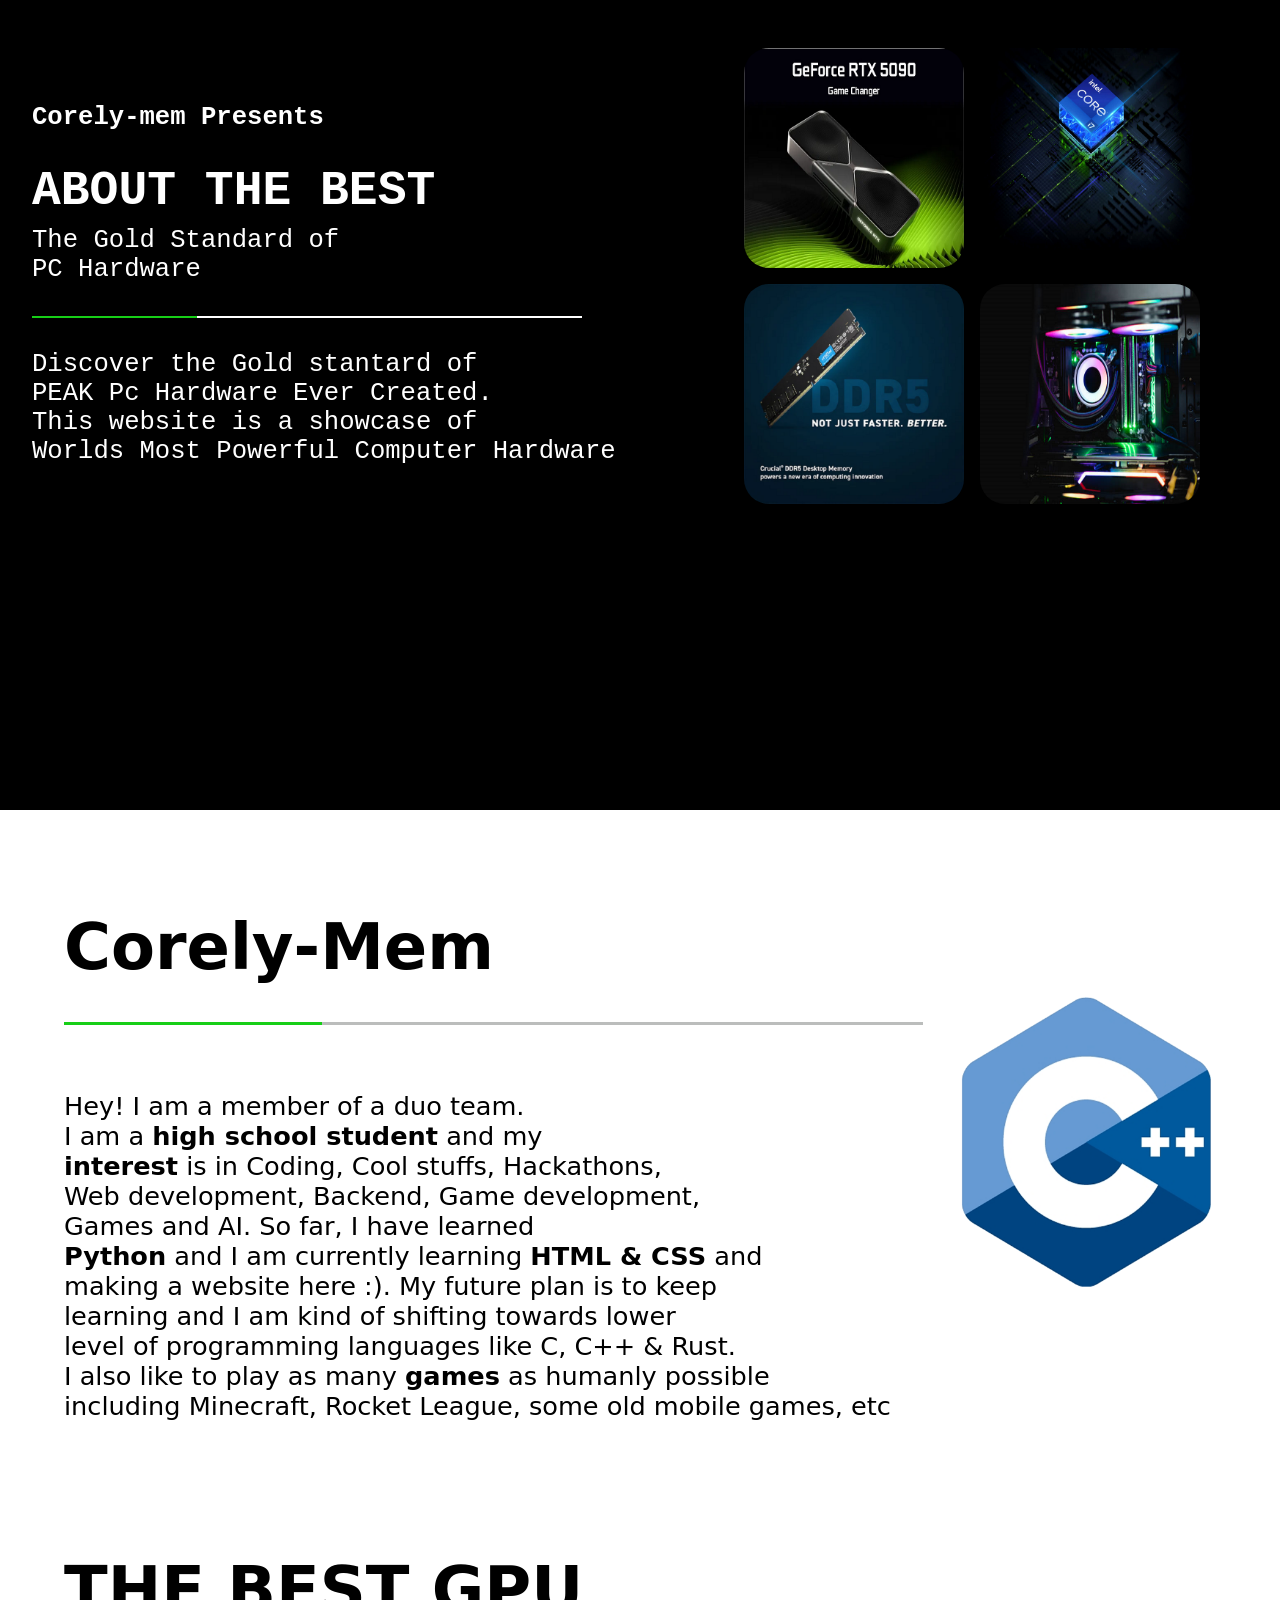
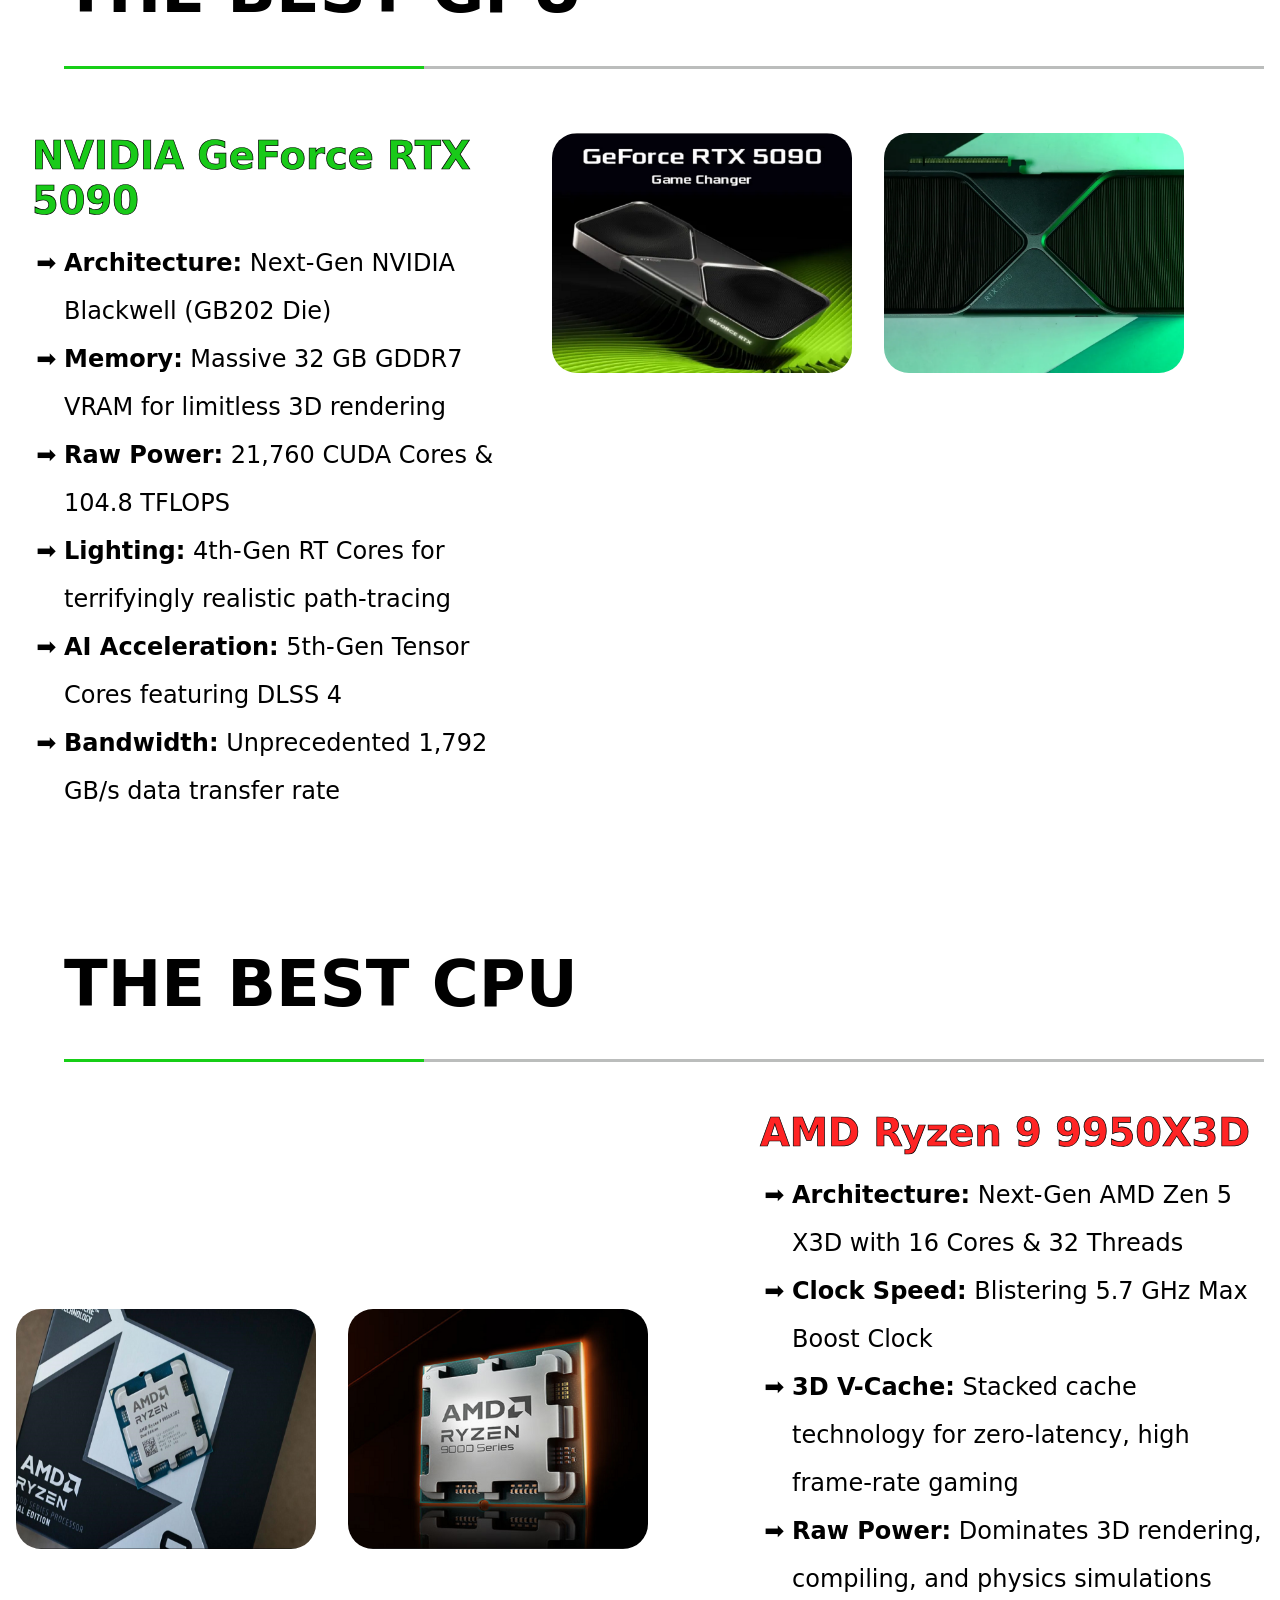
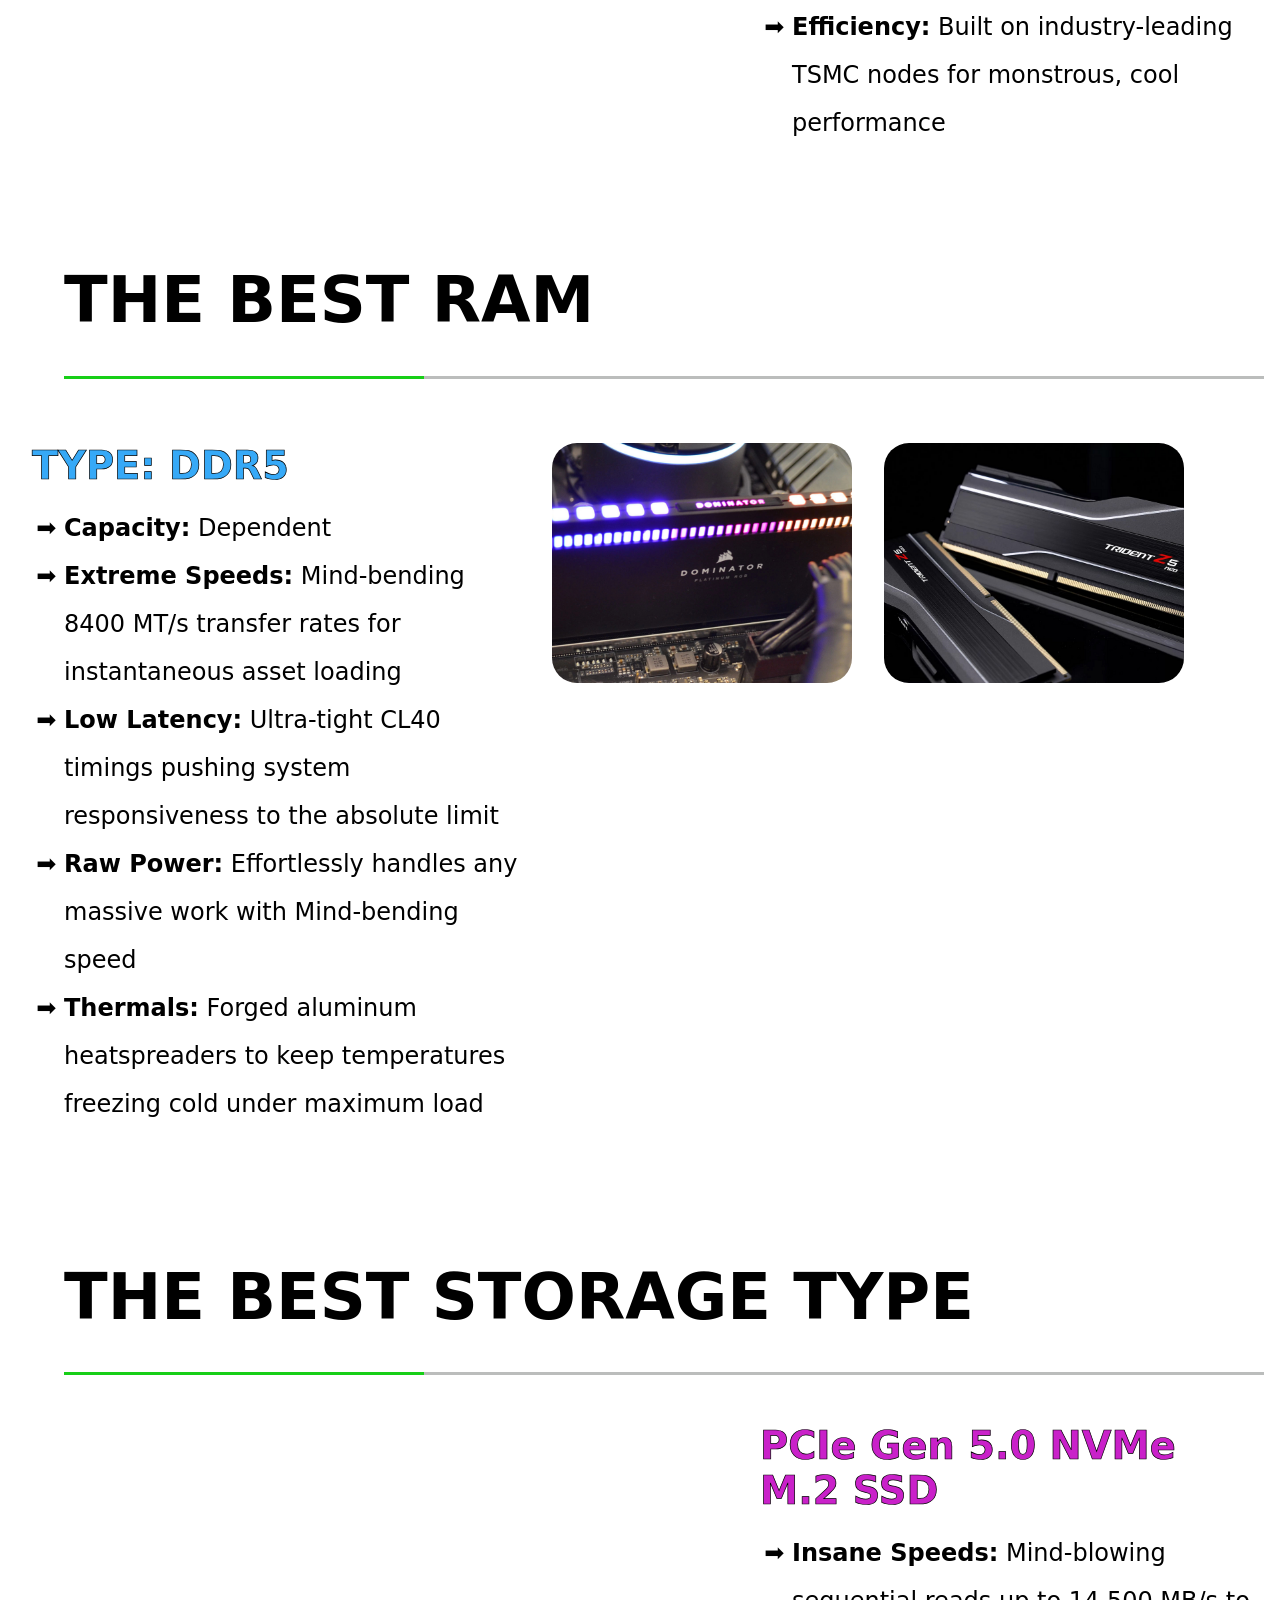
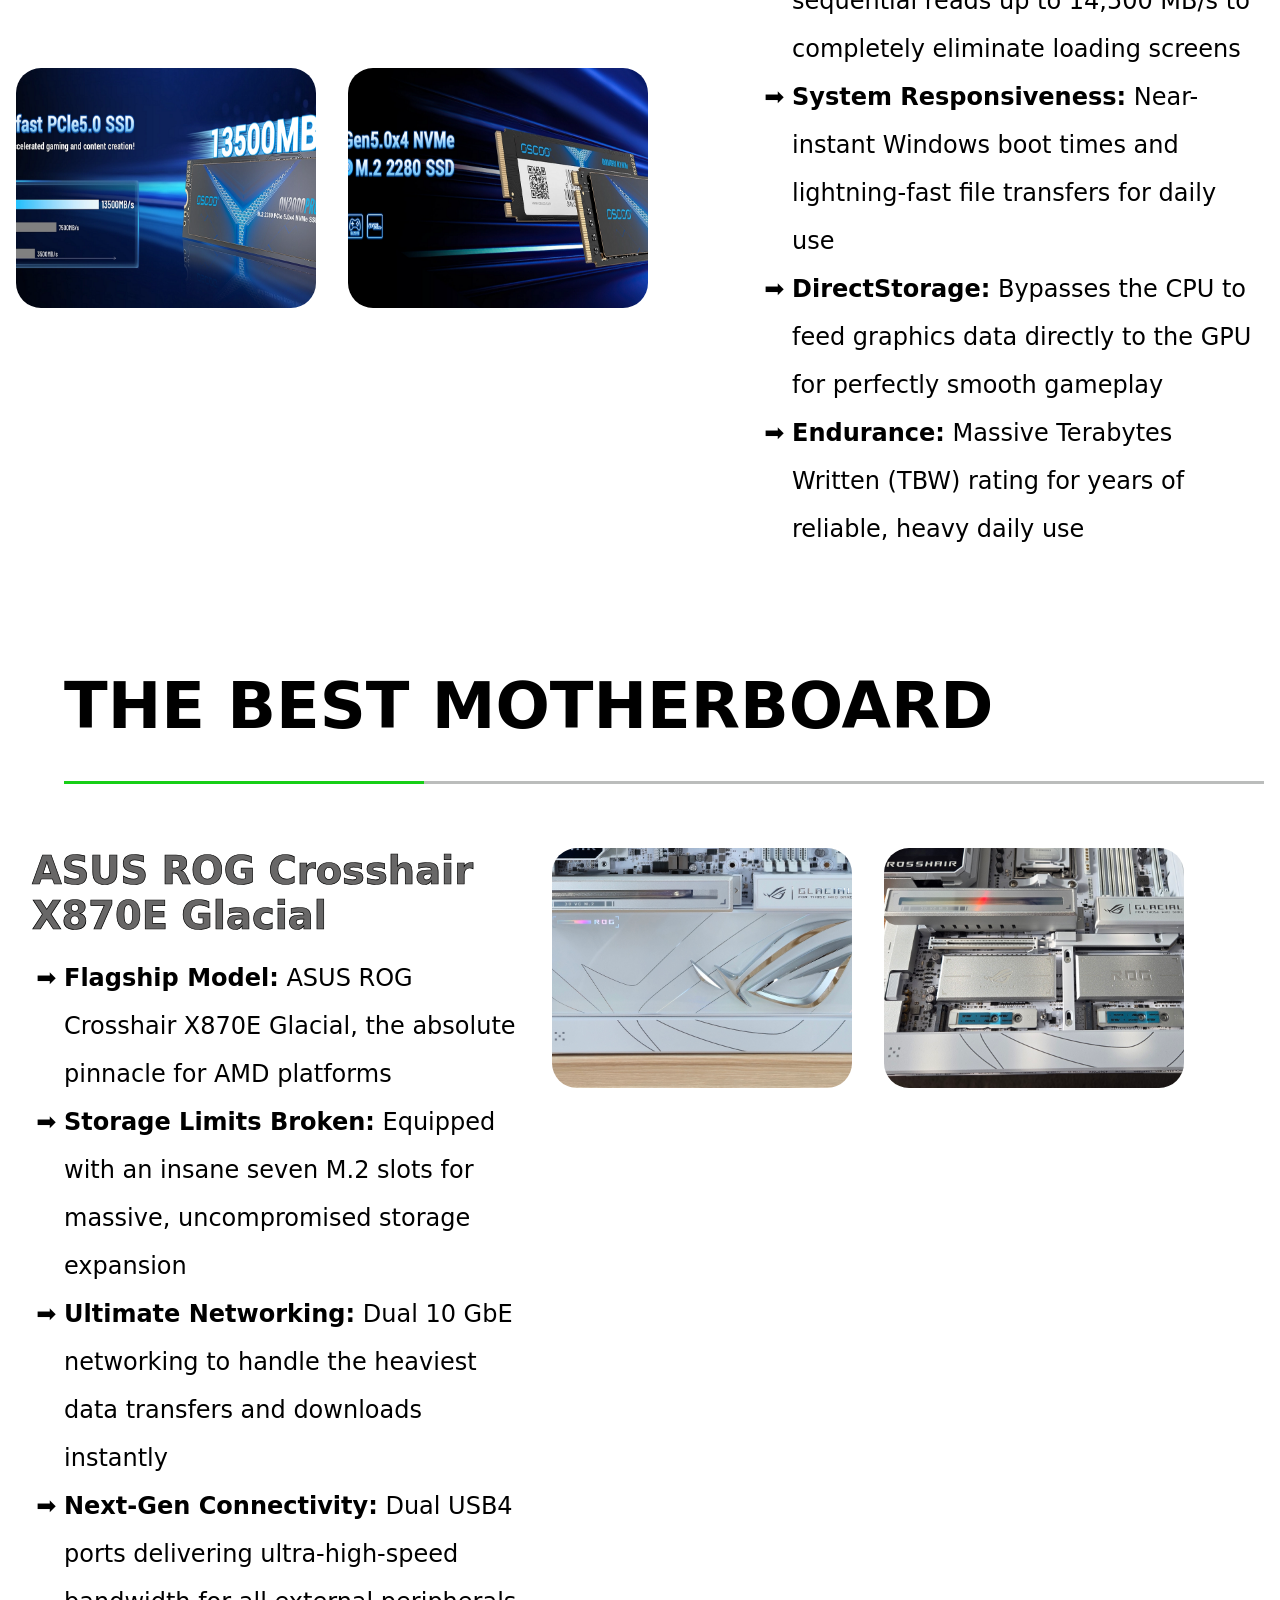
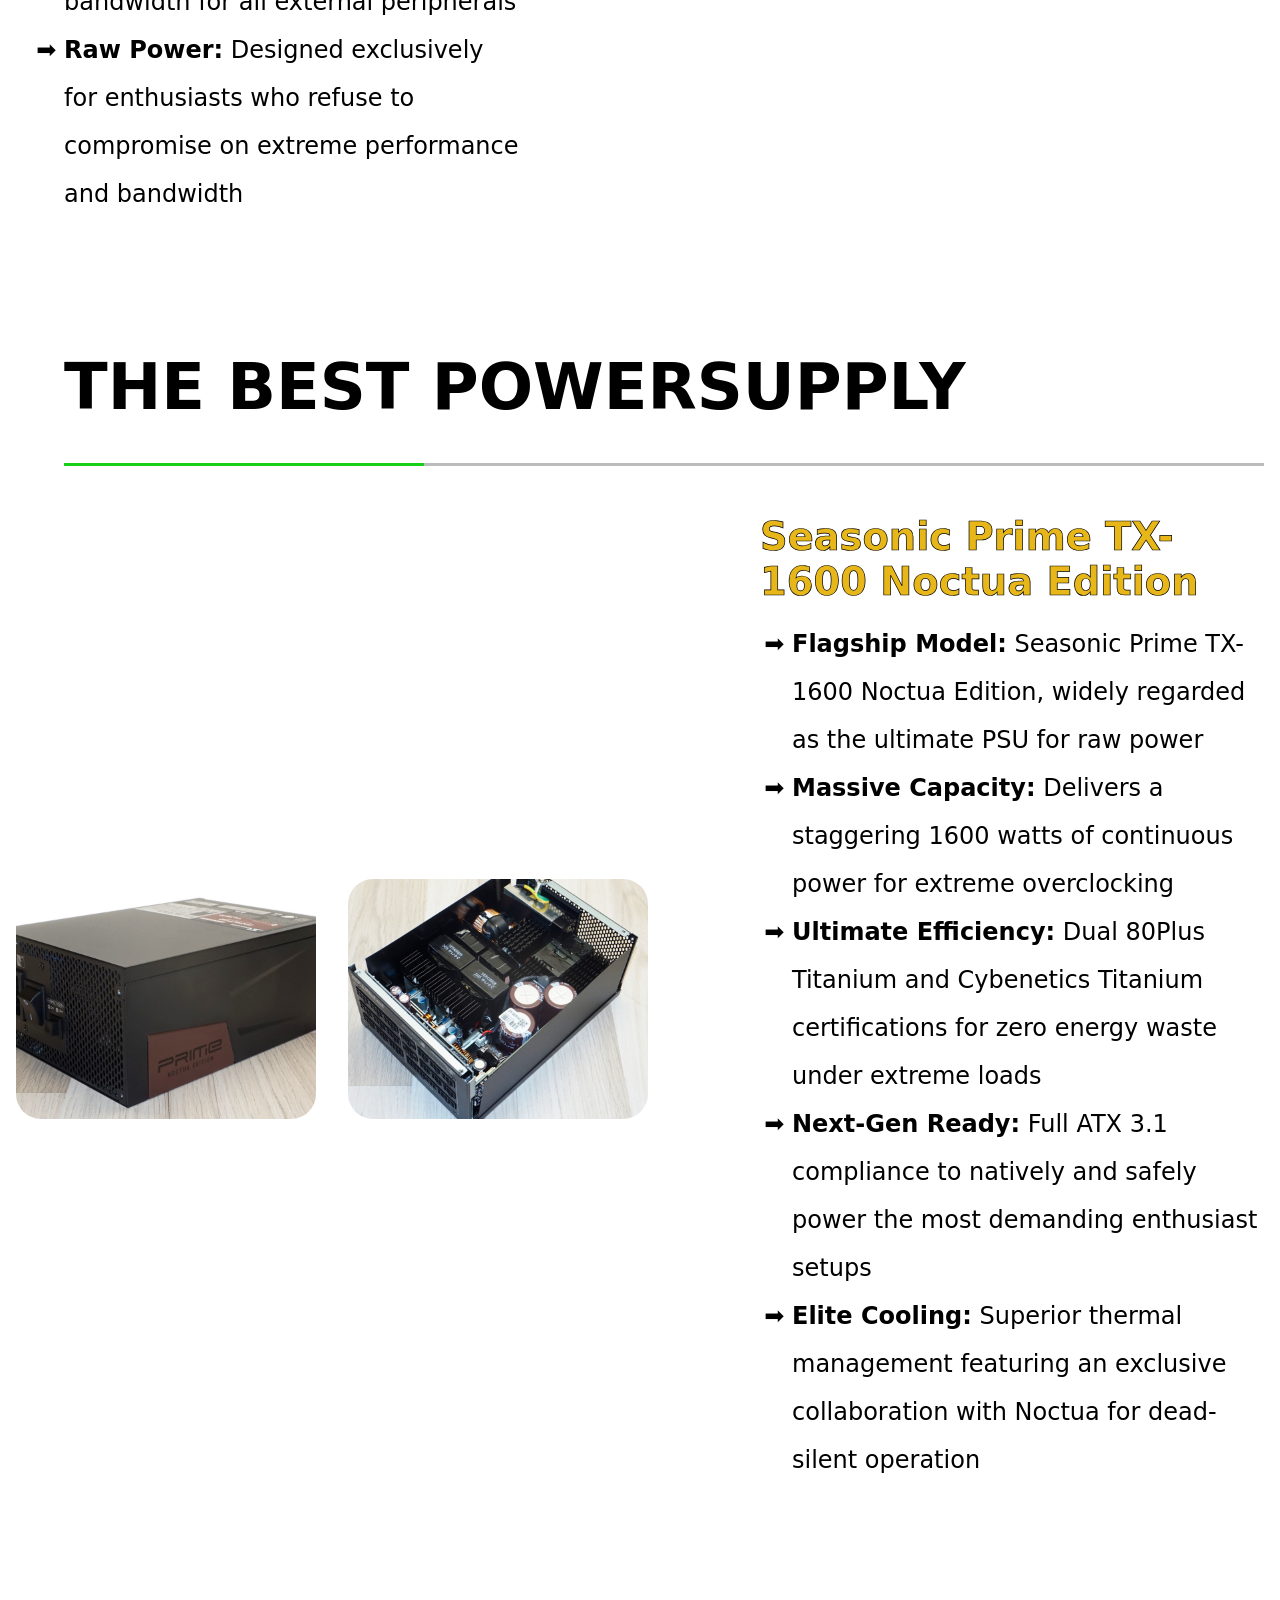
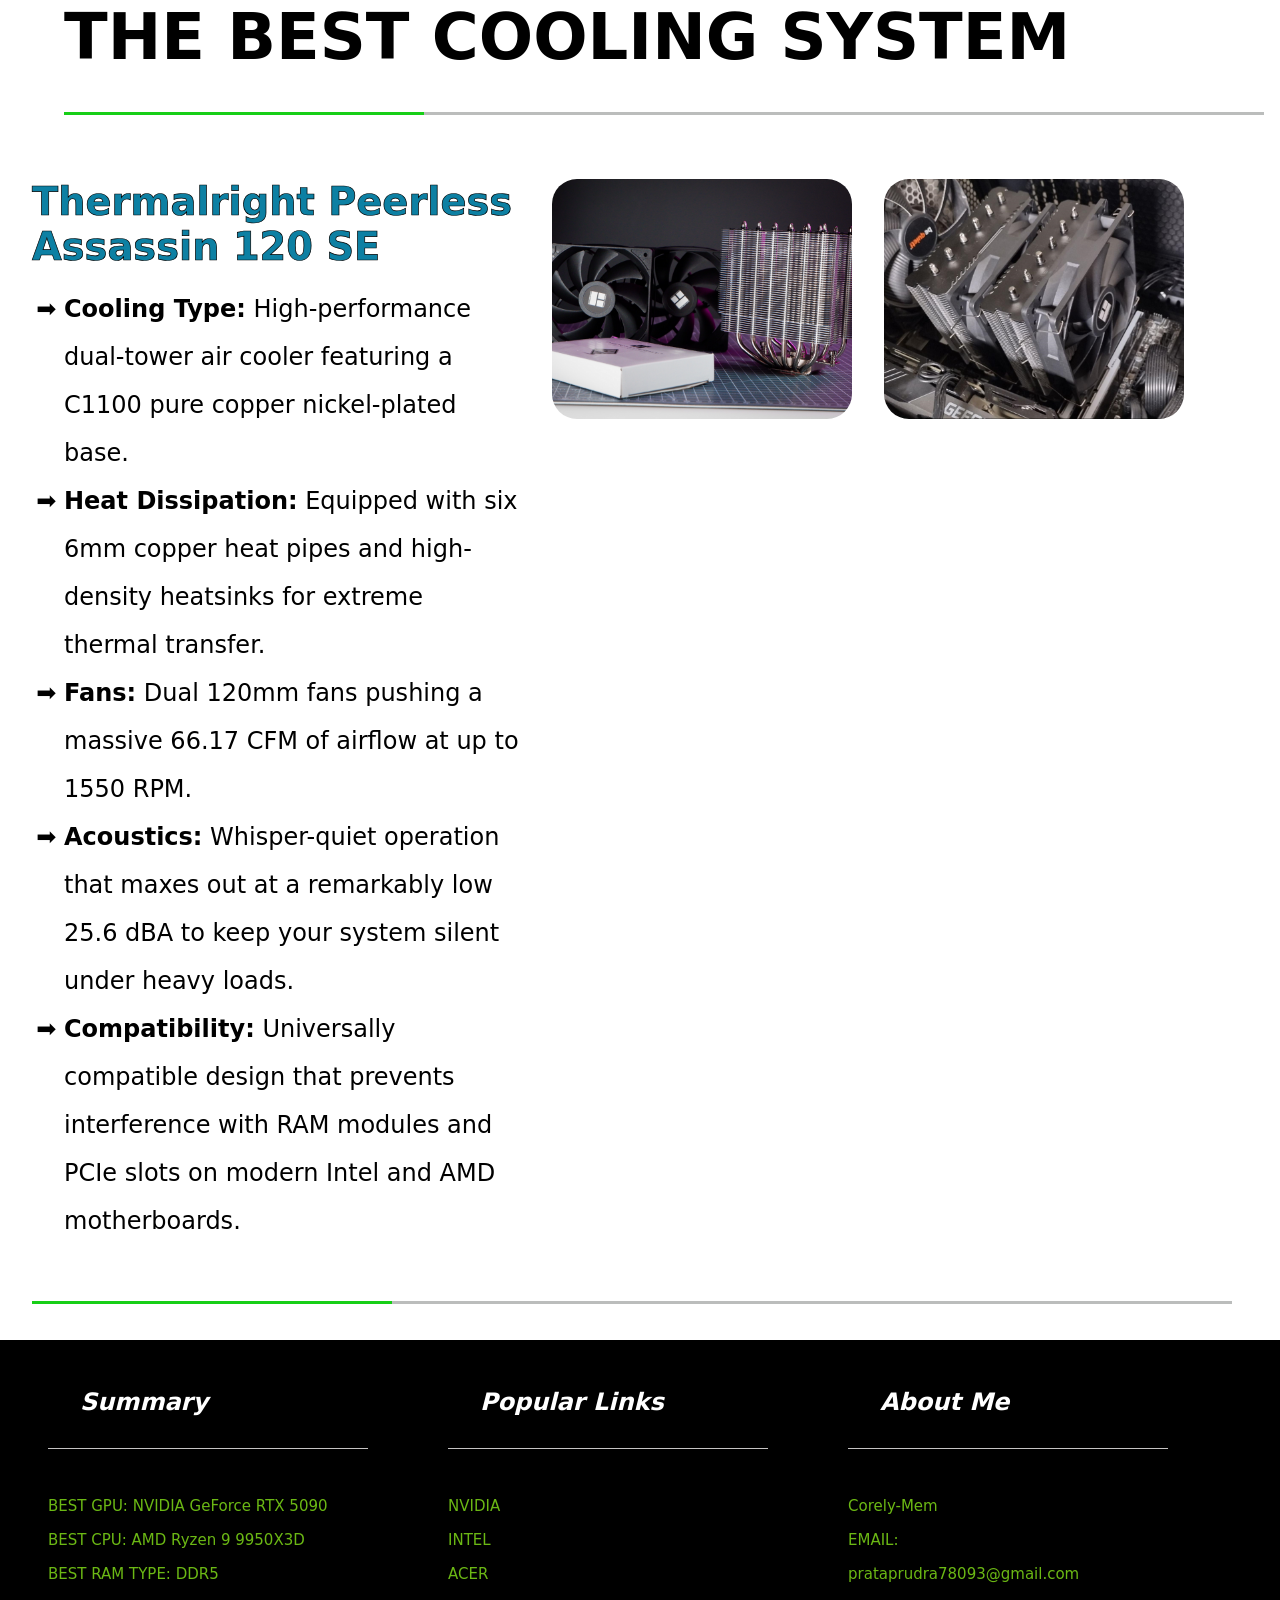
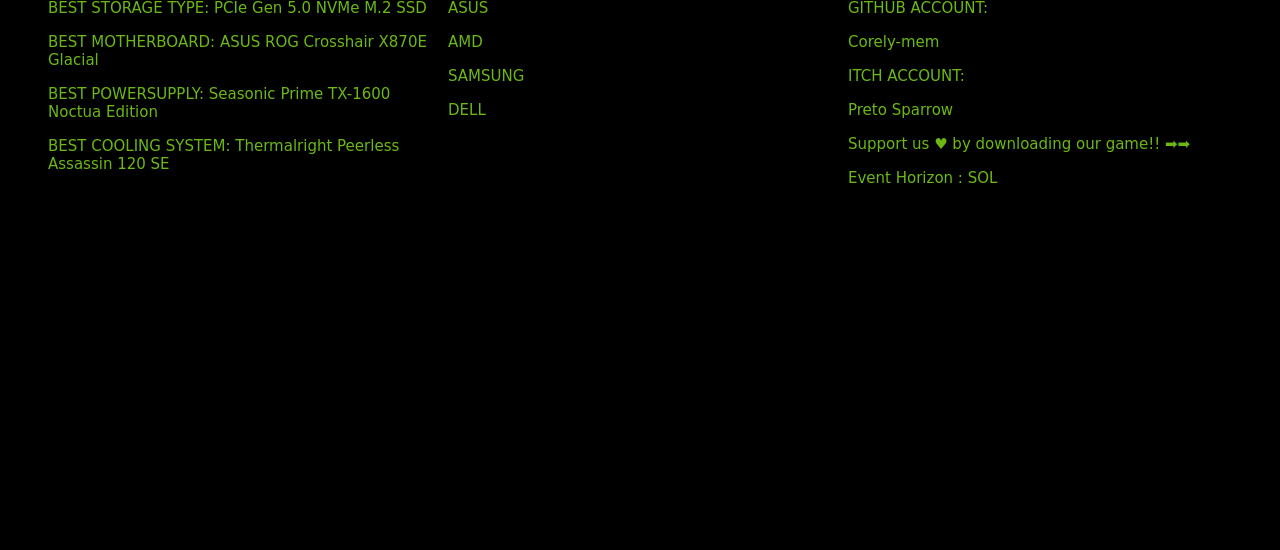
<file: index.html>
<!DOCTYPE html>
<html lang="en">
<head>
    <meta charset="UTF-8">
    <meta name="viewport" content="width=device-width, initial-scale=1.0">
    <link rel="stylesheet" href="style.css">
    <title>About The Best</title>
</head>
<body>

    <div class="website">

        <!-- HEADER -->
        <header class="container-heading">

            <div class="header-container">

                <div class="header-text">

                    <h6 id="Corely-mem">Corely-mem Presents</h6>
                    <h1 class="Header-headings">ABOUT THE BEST</h1>
                    <p class="Header-para">The Gold Standard of <br>PC Hardware</p>

                    <div id="header-line"></div>

                    <p class="Header-para">Discover the Gold stantard of <br>PEAK Pc Hardware Ever Created.<br>This website is a showcase of <br>Worlds Most Powerful Computer Hardware</p>

                </div>

                <div class="header-grid">
                    <img class="header-grid-images" src="Images/NVIDIA-GeForce-RTX-5090.png" alt="NVIDIA-GeForce-RTX-5090">
                    <img class="header-grid-images" src="Images/intel core i7.png" alt="Intel Core i7">
                    <img class="header-grid-images" src="Images/ddr5 ram.png" alt="DDR5 Ram">
                    <img class="header-grid-images" src="Images/cpu case rgb.png" alt="RGB Cpu Case">
                </div>

            </div>

        </header>
        
        <!-- MAIN-->
        <main>
            <!-- ABOUT ME-->
            <section>
                <div class="main-about-me">
                    <div>
                        <br><br><br>
                        <h1 class="Main-headings">Corely-Mem</h1>
                        <div class="Main-line"></div>
                        <br>
                        <p class="Main-para">Hey! I am a member of a duo team.<br>
                            I am a <strong>high school student</strong> and my <br><strong>interest</strong> is in Coding, Cool stuffs, Hackathons,<br> Web development, Backend, Game development,<br> Games and AI.
                            So far, I have learned<br><strong>Python</strong> and I am currently learning <strong>HTML & CSS</strong> and<br> making a website here :).
                            My future plan is to keep <br>learning and I am kind of shifting towards lower<br> level of programming languages like C, C++ & Rust.<br>
                            I also like to play as many <strong>games</strong> as humanly possible<br> including Minecraft, Rocket League, some old mobile games, etc

                        </p>
                    </div>

                    <img id="Cplusplus" src="Images/c++.png" alt="C++ image">
                </div>
            </section>

            <!-- BEST GPU -->
            <section>
                <div style="width: 100%; padding: 2rem;">
                    <br><br><br>
                    <h1 class="Main-headings">THE BEST GPU</h1>
                    <div class="Main-line-long"></div>
                </div>

                <div class="main">
                    <div class="text-box">
                        <h1 class="Main-Best-title" style="color: rgb(25, 202, 25); -webkit-text-stroke: 0.7px black;">NVIDIA GeForce RTX 5090</h1>
                        <ul class="features-list">
                            <li class="list-elements"><strong>Architecture:</strong> Next-Gen NVIDIA Blackwell (GB202 Die)</li>
                            <li class="list-elements"><strong>Memory:</strong> Massive 32 GB GDDR7 VRAM for limitless 3D rendering</li>
                            <li class="list-elements"><strong>Raw Power:</strong> 21,760 CUDA Cores & 104.8 TFLOPS</li>
                            <li class="list-elements"><strong>Lighting:</strong> 4th-Gen RT Cores for terrifyingly realistic path-tracing</li>
                            <li class="list-elements"><strong>AI Acceleration:</strong> 5th-Gen Tensor Cores featuring DLSS 4</li>
                            <li class="list-elements"><strong>Bandwidth:</strong> Unprecedented 1,792 GB/s data transfer rate</li>
                        </ul>
                    </div>
                        
                    <div class="image">
                        <img class="sub-image" src="Images/rtx5090-main-2.png">
                        <img class="sub-image" src="Images/rtx5090-main.png">
                    </div>
                </div>
            </section>

            <!-- BEST CPU -->
            <section>
                <div style="width: 100%; padding: 2rem;">
                    <br><br><br>
                    <h1 class="Main-headings">THE BEST CPU</h1>
                    <div class="Main-line-long"></div>
                </div>

                <div class="main-reverse">
                    <div class="text-box">
                        <h1 class="Main-Best-title" style="color: rgb(255, 36, 36); -webkit-text-stroke: 0.7px black;">AMD Ryzen 9 9950X3D</h1>
                        <ul class="features-list">
                            <li class="list-elements"><strong>Architecture:</strong> Next-Gen AMD Zen 5 X3D with 16 Cores & 32 Threads</li>
                            <li class="list-elements"><strong>Clock Speed:</strong> Blistering 5.7 GHz Max Boost Clock</li>
                            <li class="list-elements"><strong>3D V-Cache:</strong> Stacked cache technology for zero-latency, high frame-rate gaming</li>
                            <li class="list-elements"><strong>Raw Power:</strong> Dominates 3D rendering, compiling, and physics simulations</li>
                            <li class="list-elements"><strong>Efficiency:</strong> Built on industry-leading TSMC nodes for monstrous, cool performance</li>
                        </ul>
                    </div>
                        
                    <div class="image">
                        <img class="sub-image" src="Images/ryzen processor 2.png">
                        <img class="sub-image" src="Images/ryzen processor.png">
                    </div>
                </div>
            </section>
            
            <!-- BEST RAM -->
            <section>
                <div style="width: 100%; padding: 2rem;">
                    <br><br><br>
                    <h1 class="Main-headings">THE BEST RAM</h1>
                    <div class="Main-line-long"></div>
                </div>

                <div class="main">
                    <div class="text-box">
                        <h1 class="Main-Best-title" style="color: rgb(54, 169, 247); -webkit-text-stroke: 0.7px black;">TYPE: DDR5</h1>
                        <ul class="features-list">
                            <li class="list-elements"><strong>Capacity:</strong> Dependent</li>
                            <li class="list-elements"><strong>Extreme Speeds:</strong> Mind-bending 8400 MT/s transfer rates for instantaneous asset loading</li>
                            <li class="list-elements"><strong>Low Latency:</strong> Ultra-tight CL40 timings pushing system responsiveness to the absolute limit</li>
                            <li class="list-elements"><strong>Raw Power:</strong> Effortlessly handles any massive work with Mind-bending speed</li>
                            <li class="list-elements"><strong>Thermals:</strong> Forged aluminum heatspreaders to keep temperatures freezing cold under maximum load</li>
                        </ul>
                    </div>
                        
                    <div class="image">
                        <img class="sub-image" src="Images/ddr5 ram stick.png">
                        <img class="sub-image" src="Images/ddr5 ram stick 2.png">
                    </div>
                </div>
            </section>

            <!-- BEST STORAGE TYPE -->
            <section>
                <div style="width: 100%; padding: 2rem;">
                    <br><br><br>
                    <h1 class="Main-headings">THE BEST STORAGE TYPE</h1>
                    <div class="Main-line-long"></div>
                </div>

                <div class="main-reverse">
                    <div class="text-box">
                        <h1 class="Main-Best-title" style="color: rgb(201, 33, 201); -webkit-text-stroke: 0.7px black;">PCIe Gen 5.0 NVMe M.2 SSD</h1>
                        <ul class="features-list">
                            <li class="list-elements"><strong>Insane Speeds:</strong> Mind-blowing sequential reads up to 14,500 MB/s to completely eliminate loading screens</li>
                            <li class="list-elements"><strong>System Responsiveness:</strong> Near-instant Windows boot times and lightning-fast file transfers for daily use</li>
                            <li class="list-elements"><strong>DirectStorage:</strong> Bypasses the CPU to feed graphics data directly to the GPU for perfectly smooth gameplay</li>
                            <li class="list-elements"><strong>Endurance:</strong> Massive Terabytes Written (TBW) rating for years of reliable, heavy daily use</li>
                        </ul>
                    </div>
                        
                    <div class="image">
                        <img class="sub-image" src="Images/ssd.png">
                        <img class="sub-image" src="Images/ssd 2.png">
                    </div>
                </div>
            </section>

            <!-- BEST MOTHERBOARD -->
            <section>
                <div style="width: 100%; padding: 2rem;">
                    <br><br><br>
                    <h1 class="Main-headings">THE BEST MOTHERBOARD</h1>
                    <div class="Main-line-long"></div>
                </div>

                <div class="main">
                    <div class="text-box">
                        <h1 class="Main-Best-title" style="color: rgb(104, 103, 103); -webkit-text-stroke: 0.7px black;">ASUS ROG Crosshair X870E Glacial</h1>
                        <ul class="features-list">
                            <li class="list-elements"><strong>Flagship Model:</strong> ASUS ROG Crosshair X870E Glacial, the absolute pinnacle for AMD platforms</li>
                            <li class="list-elements"><strong>Storage Limits Broken:</strong> Equipped with an insane seven M.2 slots for massive, uncompromised storage expansion</li>
                            <li class="list-elements"><strong>Ultimate Networking:</strong> Dual 10 GbE networking to handle the heaviest data transfers and downloads instantly</li>
                            <li class="list-elements"><strong>Next-Gen Connectivity:</strong> Dual USB4 ports delivering ultra-high-speed bandwidth for all external peripherals</li>
                            <li class="list-elements"><strong>Raw Power:</strong> Designed exclusively for enthusiasts who refuse to compromise on extreme performance and bandwidth</li>
                        </ul>
                    </div>
                        
                    <div class="image">
                        <img class="sub-image" src="Images/motherboard.png">
                        <img class="sub-image" src="Images/motherboard 2.png">
                    </div>
                </div>
            </section>

            <!-- BEST POWER SUPPLY -->
            <section>
                <div style="width: 100%; padding: 2rem;">
                    <br><br><br>
                    <h1 class="Main-headings">THE BEST POWERSUPPLY</h1>
                    <div class="Main-line-long"></div>
                </div>

                <div class="main-reverse">
                    <div class="text-box">
                        <h1 class="Main-Best-title" style="color: rgb(231, 183, 25); -webkit-text-stroke: 0.7px black;">Seasonic Prime TX-1600 Noctua Edition</h1>
                        <ul class="features-list">
                            <li class="list-elements"><strong>Flagship Model:</strong> Seasonic Prime TX-1600 Noctua Edition, widely regarded as the ultimate PSU for raw power</li>
                            <li class="list-elements"><strong>Massive Capacity:</strong> Delivers a staggering 1600 watts of continuous power for extreme overclocking</li>
                            <li class="list-elements"><strong>Ultimate Efficiency:</strong> Dual 80Plus Titanium and Cybenetics Titanium certifications for zero energy waste under extreme loads</li>
                            <li class="list-elements"><strong>Next-Gen Ready:</strong> Full ATX 3.1 compliance to natively and safely power the most demanding enthusiast setups</li>
                            <li class="list-elements"><strong>Elite Cooling:</strong> Superior thermal management featuring an exclusive collaboration with Noctua for dead-silent operation</li>
                        </ul>
                    </div>
                        
                    <div class="image">
                        <img class="sub-image" src="Images/power supply.png">
                        <img class="sub-image" src="Images/power supply 2.png">
                    </div>
                </div>
            </section>

            <!-- BEST COOLING SYSTEM -->
            <section>
                <div style="width: 100%; padding: 2rem;">
                    <br><br><br>
                    <h1 class="Main-headings">THE BEST COOLING SYSTEM</h1>
                    <div class="Main-line-long"></div>
                </div>

                <div class="main">
                    <div class="text-box">
                        <h1 class="Main-Best-title" style="color: rgb(13, 128, 163); -webkit-text-stroke: 0.7px black;">Thermalright Peerless Assassin 120 SE</h1>
                        <ul class="features-list">
                            <li class="list-elements"><strong>Cooling Type:</strong> High-performance dual-tower air cooler featuring a C1100 pure copper nickel-plated base.</li>
                            <li class="list-elements"><strong>Heat Dissipation:</strong> Equipped with six 6mm copper heat pipes and high-density heatsinks for extreme thermal transfer.</li>
                            <li class="list-elements"><strong>Fans:</strong> Dual 120mm fans pushing a massive 66.17 CFM of airflow at up to 1550 RPM.</li>
                            <li class="list-elements"><strong>Acoustics:</strong> Whisper-quiet operation that maxes out at a remarkably low 25.6 dBA to keep your system silent under heavy loads.</li>
                            <li class="list-elements"><strong>Compatibility:</strong> Universally compatible design that prevents interference with RAM modules and PCIe slots on modern Intel and AMD motherboards.</li>
                        </ul>
                    </div>
                        
                    <div class="image">
                        <img class="sub-image" src="Images/cooling system.png">
                        <img class="sub-image" src="Images/cooling system 2.png">
                    </div>
                </div>
            </section>

            <div class="Main-line-long"></div><br><br>
            
        </main>

        <!-- FOOTER-->
        <footer>
            <div class="footer">
                <section class="footer-section" id="footer-section1">
                    <h1 class="footer-heading">Summary</h1>
                    <div class="footer-line"></div>
                    <h3 class="footer-points">BEST GPU: NVIDIA GeForce RTX 5090</h3>
                    <h3 class="footer-points">BEST CPU: AMD Ryzen 9 9950X3D</h3>
                    <h3 class="footer-points">BEST RAM TYPE: DDR5</h3>
                    <h3 class="footer-points">BEST STORAGE TYPE: PCIe Gen 5.0 NVMe M.2 SSD</h3>
                    <h3 class="footer-points">BEST MOTHERBOARD: ASUS ROG Crosshair X870E Glacial</h3>
                    <h3 class="footer-points">BEST POWERSUPPLY: Seasonic Prime TX-1600 Noctua Edition</h3>
                    <h3 class="footer-points">BEST COOLING SYSTEM: Thermalright Peerless Assassin 120 SE</h3>
                </section>
                <section class="footer-section" id="footer-section2">
                    <h1 class="footer-heading">Popular Links</h1>
                    <div class="footer-line"></div>
                    <a href="https://www.nvidia.com/en-in/" target="_blank" class="footer-points-links">
                        <h3 class="footer-points">NVIDIA</h3>
                    </a>
                    <a href="https://www.intel.com/content/www/us/en/homepage.html" target="_blank" class="footer-points-links">
                        <h3 class="footer-points">INTEL</h3>
                    </a>
                    <a href="https://www.acer.com/us-en/" target="_blank" class="footer-points-links">
                        <h3 class="footer-points">ACER</h3>
                    </a>
                    <a href="https://www.asus.com/in/" target="_blank" class="footer-points-links">
                        <h3 class="footer-points">ASUS</h3>
                    </a>
                    <a href="https://www.amd.com/en.html" target="_blank" class="footer-points-links">
                        <h3 class="footer-points">AMD</h3>
                    </a>
                    <a href="https://www.samsung.com/in/smartphones/galaxy-z-fold8/?page=home" target="_blank" class="footer-points-links">
                        <h3 class="footer-points">SAMSUNG</h3>
                    </a>
                    <a href="https://www.dell.com/en-us" target="_blank" class="footer-points-links">
                        <h3 class="footer-points">DELL</h3>
                    </a>
                </section>
                <section class="footer-section" id="footer-section3">
                    <h1 class="footer-heading">About Me</h1>
                    <div class="footer-line"></div>
                    <h3 class="footer-points">Corely-Mem</h3>
                    <h3 class="footer-points">EMAIL:</h3>
                    <h3 class="footer-points">prataprudra78093@gmail.com</h3>
                    <h3 class="footer-points">GITHUB ACCOUNT:</h3>
                    <h3 class="footer-points">Corely-mem</h3>
                    <h3 class="footer-points">ITCH ACCOUNT:</h3>
                    <h3 class="footer-points">Preto Sparrow</h3>
                    <h3 class="footer-points">Support us ♥ by downloading our game!! ➡➡</h3>
                    <a href="https://preto-sparrow.itch.io/event-horizon-sol" target="_blank" class="footer-points-links">
                        <h3 class="footer-points">Event Horizon : SOL</h3>
                    </a>
                </section>
            </div>
        </footer>

    </div>
</body>
</html>
</file>
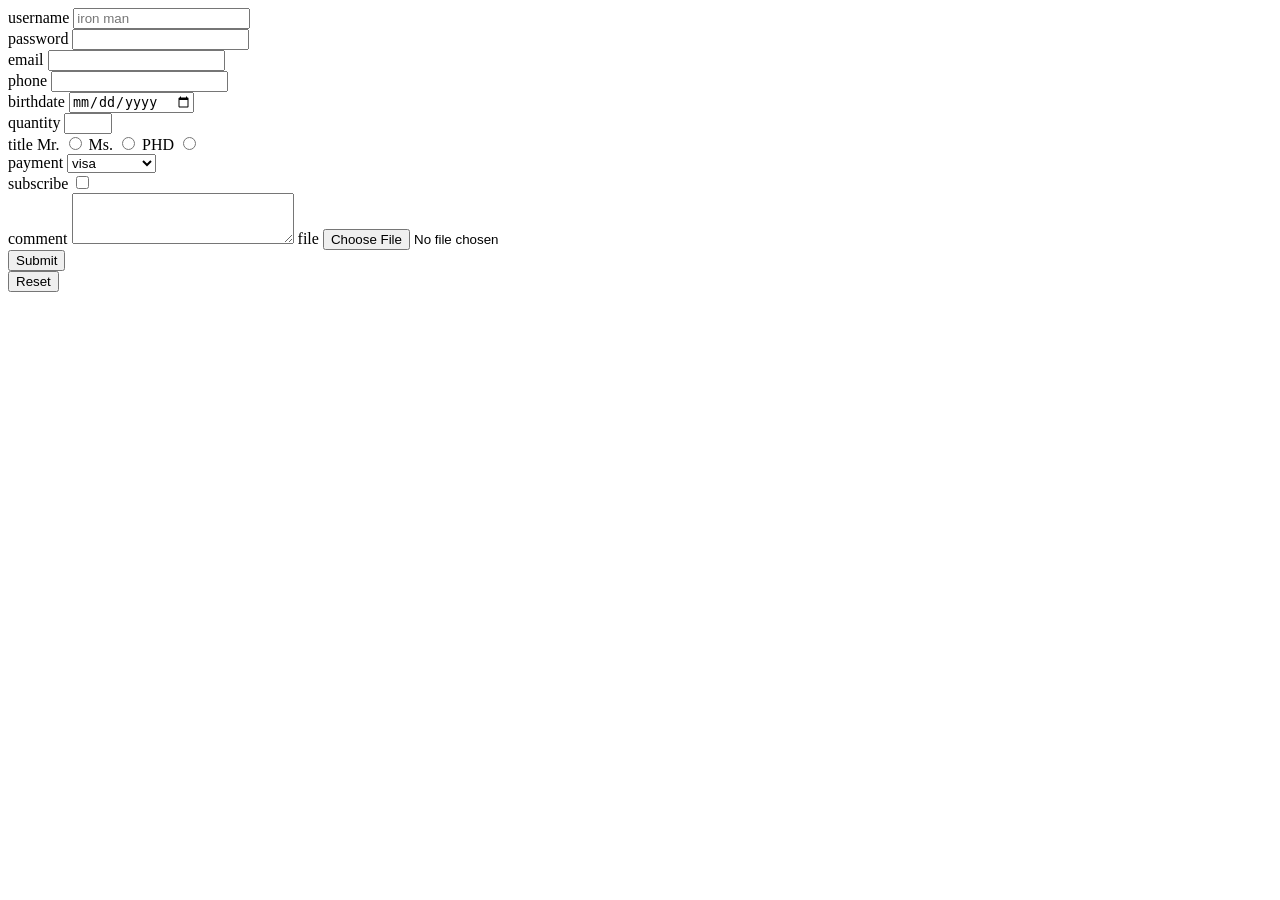
<file: Code.html>
<!DOCTYPE html>

<html>
    <head>
        <title>Learning</title>
        <link rel="icon" type="image/png" href="NVIDIA-GeForce-RTX-5090.png">
    </head>
    <body>
        
        <form action="index.php" method="POST" enctype="multipart/form-data">

            <label for="username">username</label>
            <input type="text" id="username" placeholder="iron man" minlength="6" maxlength="40" required><br>

            <label for="password">password</label>
            <input type="password" id="password" minlength="6" maxlength="40" required><br>

            <label for="email">email</label>
            <input type="email" id="email" required><br>

            <label for="phone">phone</label>
            <input type="tel" id="phone" required><br>

            <label for="bday">birthdate</label>
            <input type="date" id="bday" required><br>

            <label for="quantity">quantity</label>
            <input type="number" id="quantity" required min="0" max="99"><br>

            <label for="title">title</label>
            
            <label for="Mr.">Mr.</label>
            <input type="radio" id="Mr." value="Mr." name="title">
            <label for="Ms.">Ms.</label>
            <input type="radio" id="Ms." value="Ms." name="title">
            <label for="PHD">PHD</label>
            <input type="radio" id="PHD" value="PHD" name="title"><br>

            <label for="payment">payment</label>
            <select>
                <option value="visa">visa</option>
                <option value="mastercard">mastercard</option>
                <option value="giftcard">giftcard</option>
            </select><br>

            <label for="subscribe">subscribe</label>
            <input type="checkbox" id="subscribe"><br>

            <label type="comment">comment</label>
            <textarea id="comment" rows="3" cols="25"></textarea>

            <label for="file">file</label>
            <input type="file" id="file" accept="image/png, image/jpeg">

            <br>
            <input type="submit">
            <br>
            <input type="reset">

        </form>

    </body>


    <!-- THIS IS A COMMENT-->
</html>
</file>
<file: style.css>
/* WEBSITE */

*{
    margin: 0;
    padding: 0;
    box-sizing: border-box;
}
body{
    margin: 0px;
}
body::selection{
    background-color: black;
    color: rgb(25, 202, 25);
}
.website{
    display: flex;
    flex-direction: column;
    flex-wrap: wrap;
}

/* HEADER */

header{
    background-color: black;
    color: white;
    padding-left: 2rem;
    padding-top: 1rem;
    width: 100%;
    min-height: 90vh;
}
.header-container{
    display: flex;
    justify-content: space-between;
    align-items: center;
    gap: 1px;
    flex-wrap: wrap;
}
.Header-headings{
    font-family: 'Courier New', Courier, monospace;
    font-size: clamp(1rem, 5vw, 3rem);
    margin-top: 2rem;
}
.Header-para{
    font-family: 'Courier New', Courier, monospace;
    font-size: clamp(1rem, 2vw, 2rem);
    margin-top: .5rem;
}
#Corely-mem{
    font-family: 'Courier New', Courier, monospace;
    font-size: clamp(1rem, 2vw, 2rem);
    margin-top: 3rem;
}
.header-grid{
    display: grid;
    grid-template-columns: repeat(2, 1fr);
    gap: 1rem;
    margin-right: 5rem;
    margin-top: 2rem;
}
.header-grid-images{
    width:100%;
    max-width:220px;
    aspect-ratio:1/1;
    object-fit:cover;
    border-radius:25px;
}
.header-grid-images:hover{
    transform: scale(1.1);
    border: 3px solid hsl(120, 80%, 45%);
    box-shadow: 0px 0px 3px hsl(120, 80%, 45%);
}
#header-line{
    width: 43vw;
    height: 2px;
    background: linear-gradient(
        to right,
        hsl(120, 80%, 45%) 30%,
        white 30%
    );
    margin:2rem 0;
}

/* MAINNN */

/* ABOUT ME SECTION */

.Main-headings{
    font-size: clamp(2rem, 5vw, 10rem);
    margin-left: 2rem;
    line-height: 1.6;
    font-family: system-ui, -apple-system, BlinkMacSystemFont, 'Segoe UI', Roboto, Oxygen, Ubuntu, Cantarell, 'Open Sans', 'Helvetica Neue', sans-serif;
}
.Main-para{
    font-size: clamp(1rem, 2vw, 6rem);
    margin-left: 2rem;
    margin-top: 3rem;
    font-family: system-ui, -apple-system, BlinkMacSystemFont, 'Segoe UI', Roboto, Oxygen, Ubuntu, Cantarell, 'Open Sans', 'Helvetica Neue', sans-serif;
}
.Main-line{
    width: 100%;
    max-width: 900px;
    height: 3px;
    background: linear-gradient(
        to right,
        hsl(120, 80%, 45%) 30%,
        rgb(187, 189, 188) 30%
    );
    margin-top:1.5rem;
    margin-left: 2rem;
}
.main-about-me{
    display: flex;
    flex: 1;
    flex-wrap: wrap;
    justify-content: space-between;
    align-items: center;
    gap: 2rem;
    padding: 2rem;
}
#Cplusplus{
    width: 100%;
    max-width: 20rem;
    height: auto;
    object-fit: contain;
}
@media (max-width: 850px) {
    .main-about-me {
        justify-content: center; 
    }
    #Cplusplus {
        margin-top: 2rem; 
    }
}

/* MAIN REUSABLE BLOCK */

.main{
    display: flex;
    flex-wrap: wrap;
    justify-content: space-between;
    align-items: flex-start;
    gap: 2rem;
    padding: 2rem;
    background-color: white;
}
.Main-line-long{
    width: 100%;
    max-width: 1200px;
    height: 3px;
    background: linear-gradient(
        to right,
        hsl(120, 80%, 45%) 30%,
        rgb(187, 189, 188) 30%
    );
    margin-top:1.5rem;
    margin-left: 2rem;
}
.text-box{
    flex: 1;
    min-width: 300px;
}
.Main-Best-title{
    font-size: clamp(1.8rem, 3vw, 2.5rem);
    font-family: system-ui, -apple-system, BlinkMacSystemFont, 'Segoe UI', Roboto, Oxygen, Ubuntu, Cantarell, 'Open Sans', 'Helvetica Neue', sans-serif;
    margin-bottom: 1rem;
}
.features-list{
    font-size: 1.5rem;
    font-family: system-ui, -apple-system, BlinkMacSystemFont, 'Segoe UI', Roboto, Oxygen, Ubuntu, Cantarell, 'Open Sans', 'Helvetica Neue', sans-serif;
    line-height: 2;
    margin-left: 2rem;
}
.list-elements::marker{
    content: "➡ ";
}
.image{
    display: grid;
    grid-template-columns: repeat(2, 1fr);
    gap: 2rem;
    margin-right: 4rem;
}
.sub-image{
    width:100%;
    max-width:300px;
    aspect-ratio:5/4;
    object-fit:cover;
    border-radius:25px;
}
.sub-image:hover{
    transform: scale(1.1);
    border: 4px solid hsl(120, 80%, 45%);
    box-shadow: 0px 0px 3px hsl(120, 80%, 45%);
}
.main-reverse{
    display: flex;
    flex-direction: row-reverse;
    align-items: center;
    justify-content: space-between;
    gap: 3rem;
    padding: 1rem;
}
@media (max-width: 1024px){
    .main-reverse{
        flex-direction: column;
        width: 100%;
    }
}

/* FOOOTEEERRRR */

.footer{
    background-color: black;
    color: white;
    padding: 3rem;
    width: 100%;
    min-height: 90vh;
    display: flex;
    flex-wrap: wrap;
    justify-content: space-between;
    gap: 1rem;
}
.footer-section{
    flex: 1;
    min-width: 250px;
}
.footer-heading{
    font-family: system-ui, -apple-system, BlinkMacSystemFont, 'Segoe UI', Roboto, Oxygen, Ubuntu, Cantarell, 'Open Sans', 'Helvetica Neue', sans-serif;
    font-style: italic;
    padding-left: 2rem;
}
.footer-line{
    width: 25vw;
    height: 1px;
    background: rgb(197, 195, 195);
    margin:2rem 0;
}
.footer-points{
    color: hsl(88, 80%, 40%);
    padding-top: 1rem;
    font-family: system-ui, -apple-system, BlinkMacSystemFont, 'Segoe UI', Roboto, Oxygen, Ubuntu, Cantarell, 'Open Sans', 'Helvetica Neue', sans-serif;
    font-size: 15px;
    font-weight: 500;
}
.footer-points-links{
    color: hsl(88, 80%, 40%);
    padding-top: 1rem;
    font-family: system-ui, -apple-system, BlinkMacSystemFont, 'Segoe UI', Roboto, Oxygen, Ubuntu, Cantarell, 'Open Sans', 'Helvetica Neue', sans-serif;
    font-size: 15px;
    font-weight: 500;
    text-decoration: none;
}
#game{
    text-decoration: dashed;
}
</file>
